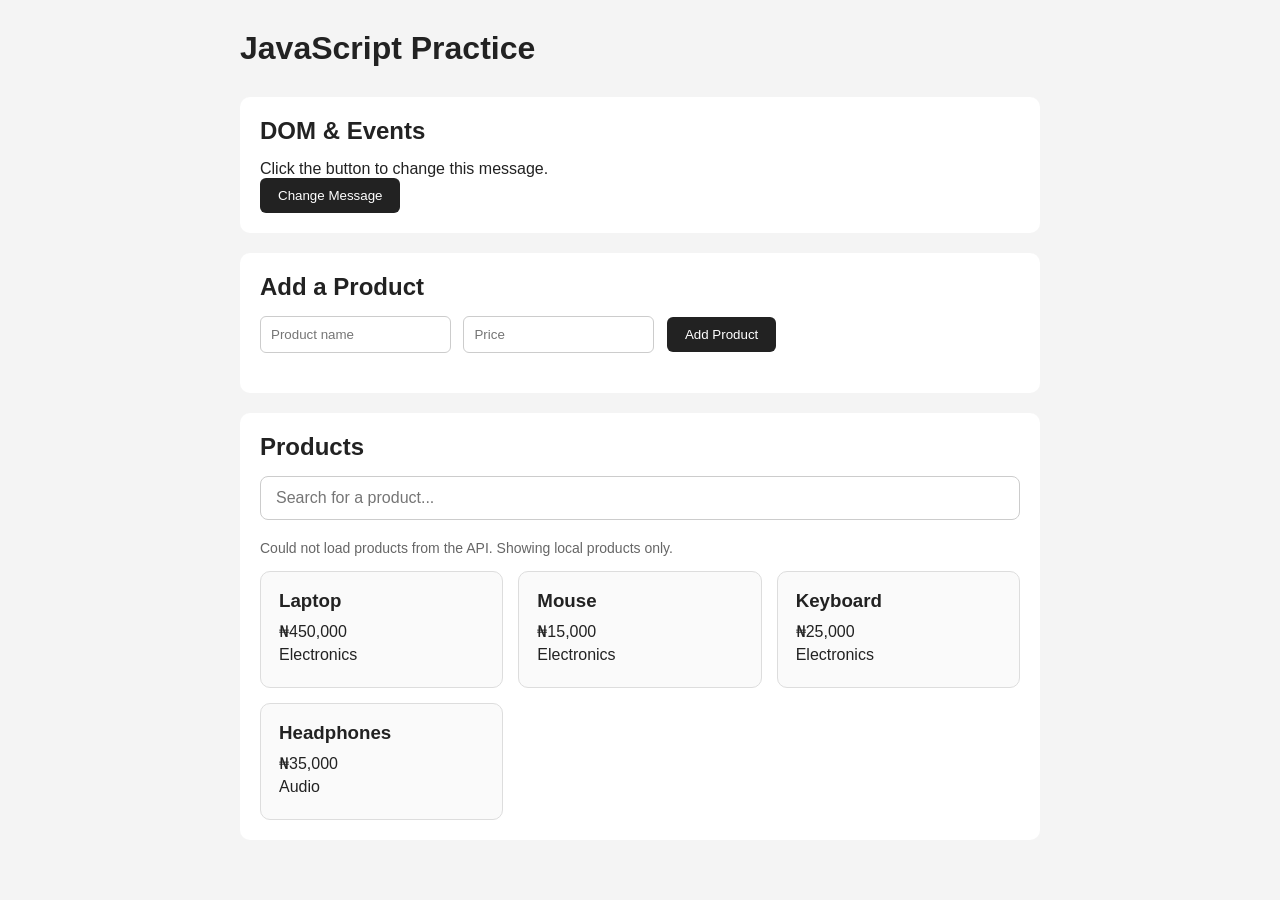
<file: index.html>
<!DOCTYPE html>
<html lang="en">
<head>
    <meta charset="UTF-8">
    <meta name="viewport" content="width=device-width, initial-scale=1.0">
    <title>JavaScript Assignment</title>
    <link rel="stylesheet" href="./style.css">
</head>
<body>

    <div class="container">
        <h1>JavaScript Practice</h1>

        <section>
            <h2>DOM & Events</h2>

            <p id="message">Click the button to change this message.</p>

            <button id="changeBtn">Change Message</button>
        </section>

        <section>
            <h2>Add a Product</h2>

            <form id="productForm">
                <input
                    type="text"
                    id="productName"
                    placeholder="Product name"
                    required
                >

                <input
                    type="number"
                    id="productPrice"
                    placeholder="Price"
                    min="1"
                    required
                >

                <button type="submit">Add Product</button>
            </form>

            <p id="formMessage"></p>
        </section>

        <section>
            <h2>Products</h2>

            <input
                type="text"
                id="searchInput"
                placeholder="Search for a product..."
            >

            <p id="apiStatus"></p>

            <div id="products"></div>
        </section>
    </div>

    <script type="module" src="./main.js"></script>
</body>
</html>
</file>
<file: style.css>
* {
    box-sizing: border-box;
    margin: 0;
    padding: 0;
}

body {
    font-family: Arial, sans-serif;
    background: #f4f4f4;
    color: #222;
    padding: 30px;
}

.container {
    max-width: 800px;
    margin: auto;
}

h1 {
    margin-bottom: 30px;
}

section {
    background: white;
    padding: 20px;
    margin-bottom: 20px;
    border-radius: 10px;
}

h2 {
    margin-bottom: 15px;
}

button {
    padding: 10px 18px;
    border: none;
    border-radius: 6px;
    background: #222;
    color: white;
    cursor: pointer;
}

button:hover {
    opacity: 0.8;
}

input {
    padding: 10px;
    margin-right: 8px;
    margin-bottom: 10px;
    border: 1px solid #ccc;
    border-radius: 6px;
}

#products {
    display: grid;
    grid-template-columns: repeat(auto-fit, minmax(180px, 1fr));
    gap: 15px;
}

.product {
    padding: 15px;
    border: 1px solid #ddd;
    border-radius: 8px;
}

.product h3 {
    margin-bottom: 10px;
}

#formMessage {
    margin-top: 10px;
}
#searchInput {
    width: 100%;
    padding: 12px 15px;
    margin-bottom: 20px;
    border: 1px solid #ccc;
    border-radius: 8px;
    font-size: 16px;
    outline: none;
}

#searchInput:focus {
    border-color: #222;
}

#products {
    display: grid;
    grid-template-columns: repeat(auto-fit, minmax(180px, 1fr));
    gap: 15px;
}

.product {
    padding: 18px;
    border: 1px solid #ddd;
    border-radius: 10px;
    background: #fafafa;
}

.product h3 {
    margin-bottom: 10px;
}

.product p {
    margin-bottom: 5px;
}

#apiStatus {
    margin-bottom: 15px;
    font-size: 14px;
    color: #666;
}
</file>
